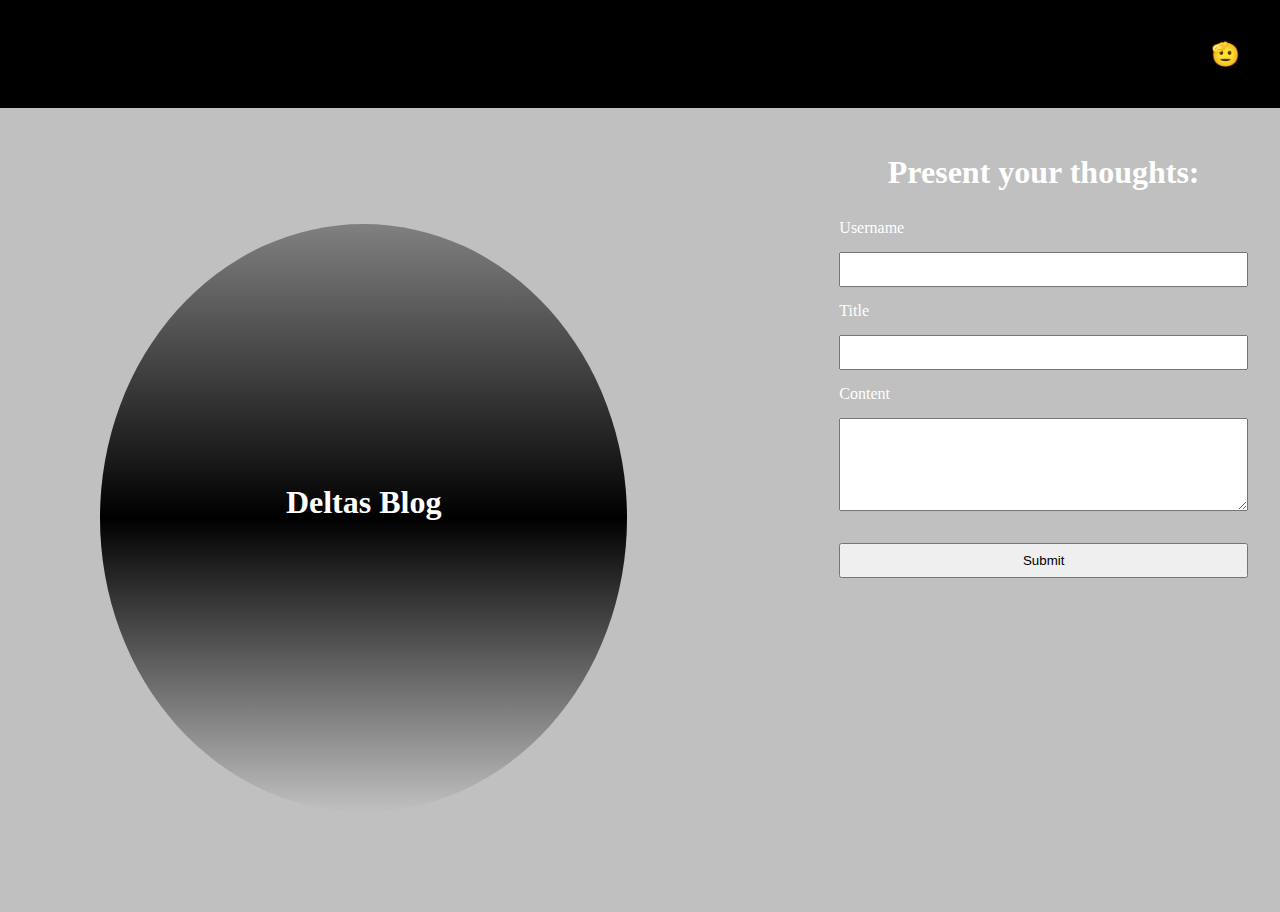
<file: index.html>
<!DOCTYPE html>
<html lang="en-US">

<head>
    <meta charset="UTF-8">
    <meta name="viewport" content="width=device-width, initial-scale=1.0">
    <title>Deltas Blog</title>
    <link rel="stylesheet" href="./assets/css/styles.css">
    <link rel="stylesheet" href="./assets/css/form.css">


</head>

<body>
    <header>
        <div>&nbsp;</div>
        <button class="toggle">♦️</button>
    </header>

    <main>
        <aside>
            <h2> Deltas Blog</h2>
        </aside>
        <section>
            <h2>Present your thoughts:</h2>
            <form>
                <label for="username">Username</label>
                <input name="username" id="username" type="text" />

                <label for="title">Title</label>
                <input name="title" id="title" type="text" />

                <label for="content">Content</label>
                <textarea name="content" id="content" type="text" rows="5"></textarea>

                <p id="error">&nbsp;</p>

                <input type="submit" value="Submit" />
            </form>
        </section>
    </main>



    <script src="./assets/js/logic.js"></script>
    <script src="./assets/js/form.js"></script>
</body>

</html>
</file>
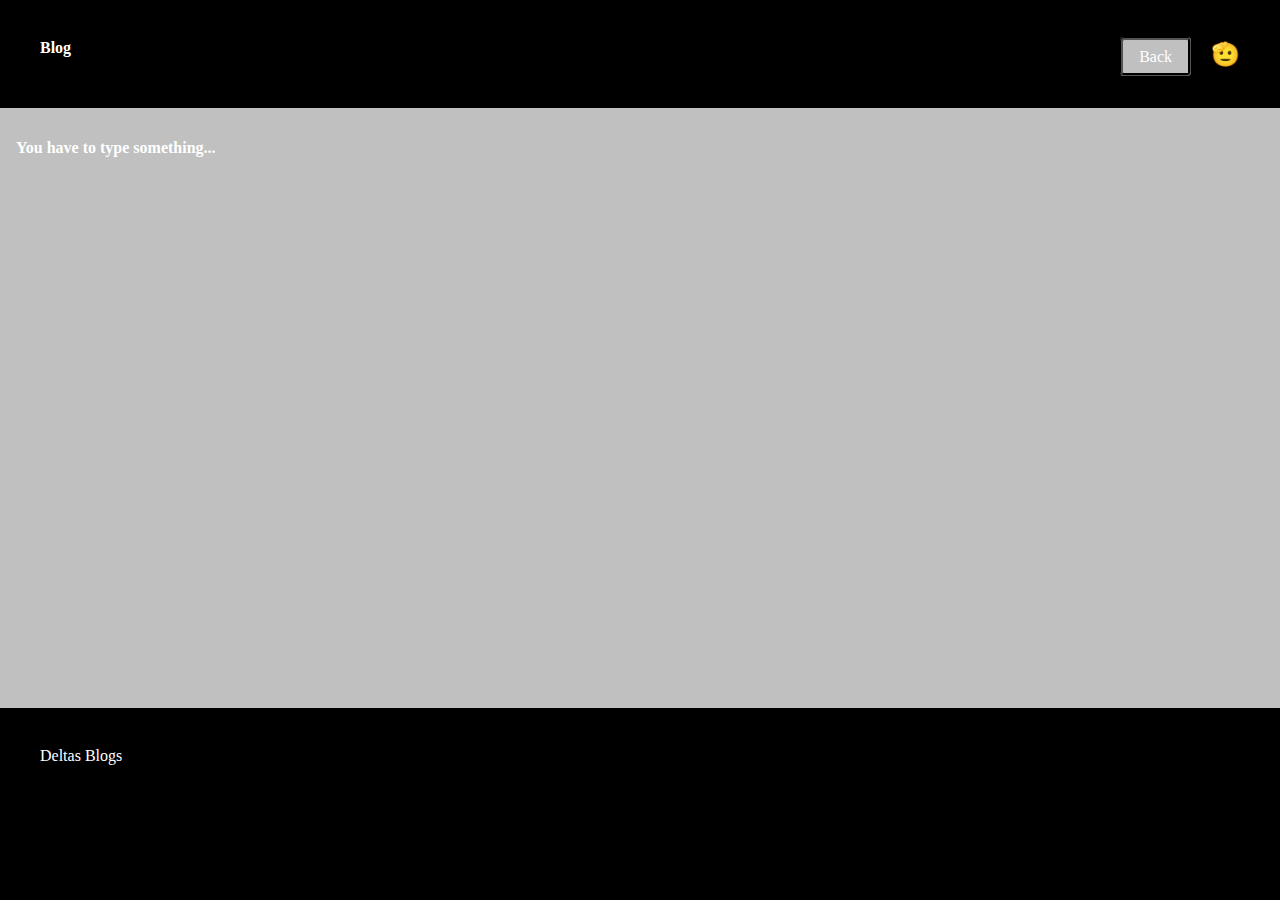
<file: blog.html>
<!DOCTYPE html>
<html lang="en-US">
<head>
    <meta charset="UTF-8">
    <meta name="viewport" content="width=device-width, initial-scale=1.0">
    <title>Deltas Blogs</title>
    <link rel="stylesheet" href="./assets/css/styles.css">
    <link rel="stylesheet" href="./assets/css/blog.css">
</head>
<body>
    <header>
        <h1>Blog</h1>
        <nav>
            <a class="back" href="./index.html">Back</a>
            <button class="toggle">*</button>
        </nav>
    </header>
    <main>
    </main>
    <footer>
        <p> Deltas Blogs </p>
    </footer>
<script src="./assets/js/logic.js"></script>
<script src="./assets/js/blog.js"></script>
</body>
</html>
</file>
<file: assets/css/styles.css>
* {
  margin: 0;
  padding: 0;
  box-sizing: border-box;
}

html {
  height: 100%;
}

body {
  min-height: 100%;
  line-height: 1;
}

h1,
h2,
h3,
h4,
h5,
h6 {
  font-size: 100%;
}

:root {
  --light-theme: white;
  --light-accent: grey;
  --dark-theme: black;
  --dark-accent: silver;
  --dark-accent-action: green;
  --action: purple;
  --action-accent: violet;
  --disabled: silver;
  --error: orange;
  --circle-color: Cyan;
}

* {
  transition: background-color ease-in .5s;
}

header {
  display: flex;
  flex-flow: row wrap;
  justify-content: space-between;
}

header, footer {
  padding: 2.5rem;
}

main {
  height: calc(100vh - 6rem);
  display: flex;
  justify-content: center;
  align-items: stretch;
  border-top: double 1rem;
}

.dark header, .dark footer {
    background-color: var(--dark-theme);
    color: var(--light-theme);
}

.dark main {
    background-color: var(--dark-accent);
    color: var(--light-theme);
    border-top: solid 1rem var(--disabled);
}

.light header, .light footer {
    background-color: var(--light-theme);
    color: var(--dark-theme);
}

.toggle {
    font-size: 1.45rem;
    margin: 0;
    padding: 0;
    background-color: transparent;
    border: none;
    cursor: pointer;
}
</file>
<file: assets/css/form.css>
aside {
  display: flex;
  background: linear-gradient(
    var(--light-accent),
    var(--circle-color),
    var(--dark-accent)
  );
  justify-content: center;
  align-items: center;
  border-radius: 100%;
  margin: 100px;
}

aside,
section {
  flex: 1 1 50%;
}

aside > h2 {
  font-size: 2rem;
  color: white;
}

form {
  display: flex;
  flex-flow: column wrap;
  position: relative;
}

form > input,
form > textarea {
  margin: 1rem 0;
  padding: 0.5rem;
}

h2 {
  text-align: center;
  font-size: 2rem;
  margin-bottom: 2rem;
}

section {
  padding: 2rem;
  display: flex;
  align-items: stretch;
  flex-flow: column wrap;
  border-left: double 1rem;
}

input textarea {
  border-radius: 4px;
  border-width: 1px;
  font-size: 1rem;
  background-color: var(--light-accent);
}

.dark section {
  border-left: solid 5rem var(--disabled);
}

#error {
  color: var(--error);
  opacity: .75%;
  position: absolute;
  bottom: -2rem;
}
</file>
<file: assets/css/blog.css>
a {
  text-decoration: none;
}

article {
  flex: 1 1 50%;
  border: 2px solid;
  border-radius: 4px;
  padding: 1rem;
  position: relative;
}

article blockquote {
  margin: 1rem;
  margin-bottom: 2rem;
}

article h2 {
  text-align: capitalize;
  border-bottom: thin solid;
}

footer {
  position: fixed;
  inset: 0;
  top: calc(100vh - 12rem);
}

li {
  margin: 1rem;
}

main {
  flex-direction: column;
  gap: 1rem;
  padding: 1rem;
  height: calc(100vh - 18rem);
  overflow-y: scroll;
  justify-content: flex-start;
}

ul {
    list-style: none;
}

.card {
    flex: 1 1 50%;
    border: 2px solid;
    border-radius: 4px;
}

.back {
    padding: 0.5rem 1rem;
    border-radius: 4px;
    margin-right: 1rem;
border: groove black;
background-color: var(--dark-accent);
color: var(--light-theme);
}
</file>
